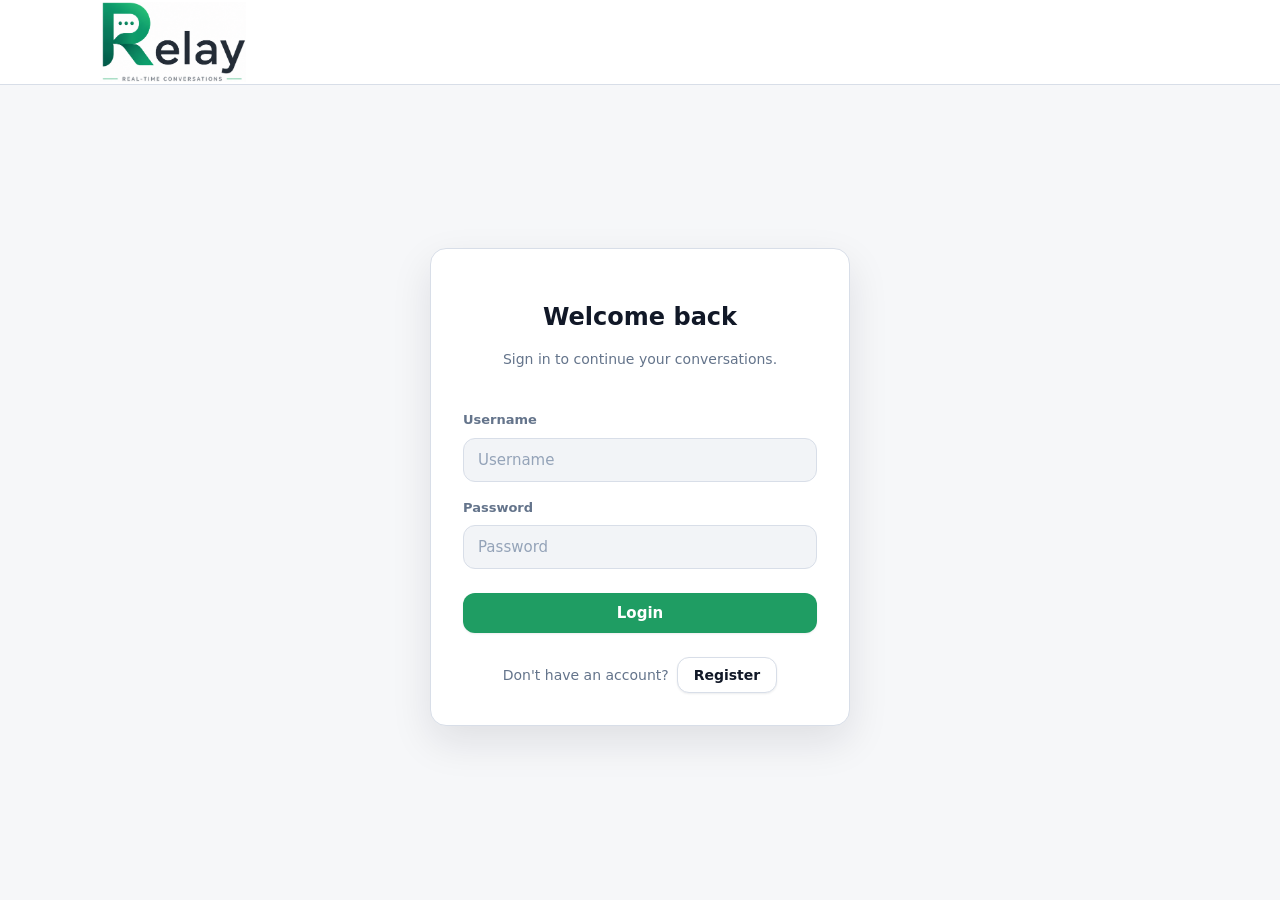
<file: src/main/resources/static/login.html>
<!DOCTYPE html>
<html lang="en">
<head>
    <meta charset="UTF-8">
    <title>Relay | Login</title>
    <link rel="icon" type="image/x-icon" href="favicon.ico">
    <link rel="stylesheet" href="style.css">
</head>
<body>

<header class="app-header">
    <img src="relay-main.png"
         alt="Relay"
         class="app-logo">
</header>

<div class="login-page">

    <div id="login-box">

        <p id="responseMessage"></p>

        <div id="loginWindow">

            <h1>Welcome back</h1>

            <p class="auth-subtitle">
                Sign in to continue your conversations.
            </p>

            <div class="auth-field">
                <label for="userName">Username</label>
                <input type="text" id="userName" placeholder="Username">
            </div>

            <div class="auth-field">
                <label for="password">Password</label>
                <input type="password" id="password" placeholder="Password">
            </div>

            <button id="loginBtn">Login</button>

            <div class="auth-switch">
                <span>Don't have an account?</span>
                <button id="registerBtn">Register</button>
            </div>

        </div>

    </div>

</div>

    <script>
        const loginBtn = document.getElementById("loginBtn");
        loginBtn.addEventListener("click", function (){
            const userName = document.getElementById("userName");
            const password = document.getElementById("password");

            const loginRequest = {
                userName: userName.value,
                password: password.value
            };
            const loginRequestJson = JSON.stringify(loginRequest);
            fetch('/auth/login', {
                method: 'POST',
                headers: {
                    "Content-Type": "application/json"
                },
                body: loginRequestJson
            }).then(response => {
                if (!response.ok) {
                    throw new Error("Incorrect Credentials!");
                }
                return response.json();
            }).then(data => {
                const response = document.getElementById("responseMessage");
                response.className = "success";
                response.textContent = "Login Successful!";
               localStorage.setItem("userId", data.userId);
               localStorage.setItem("userName", data.userName);
               localStorage.setItem("token", data.token);
               window.location.href = "index.html";
            }).catch(error => {
                const response = document.getElementById("responseMessage");
                response.className = "error";
                response.textContent = error.message;
            });
        });


        const registerBtn = document.getElementById("registerBtn");
        registerBtn.addEventListener("click", function (){
            window.location.href = "register.html";
        })

        const loginWindow = document.getElementById("loginWindow");
        loginWindow.addEventListener("keydown", function (event){
            if(event.key === "Enter"){
                loginBtn.click();
            }
        });
    </script>

</body>
</html>
</file>
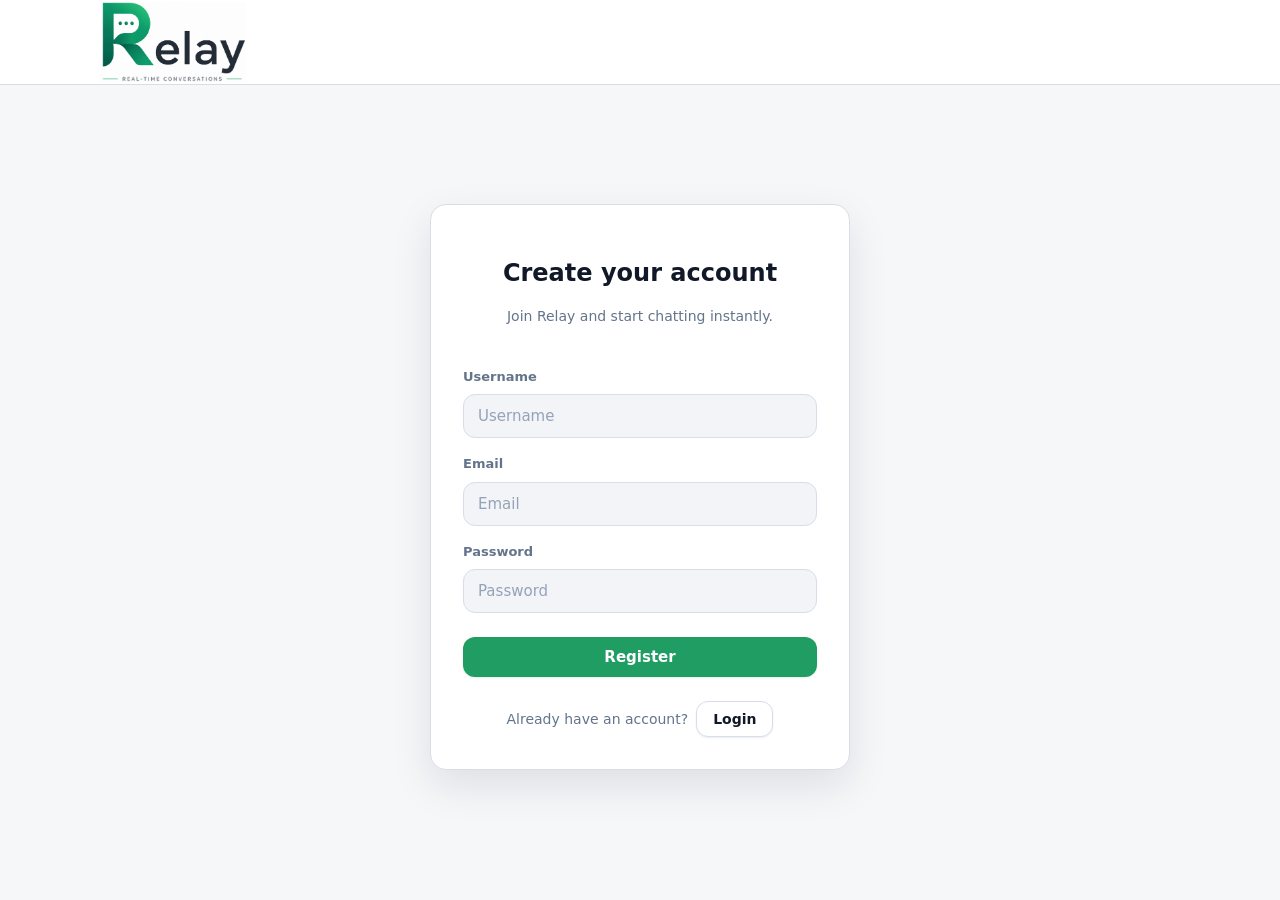
<file: src/main/resources/static/register.html>
<!DOCTYPE html>
<html lang="en">
<head>
    <meta charset="UTF-8">
    <title>Relay | Register</title>
    <link rel="icon" type="image/x-icon" href="favicon.ico">
    <link rel="stylesheet" href="style.css">
</head>
<body>

<header class="app-header">
  <img src="relay-main.png"
       alt="Relay"
       class="app-logo">
</header>

<div class="register-page">

  <div id="register-box">

    <p id="responseMessage"></p>

    <div id="registrationWindow">

      <h1>Create your account</h1>

      <p class="auth-subtitle">
        Join Relay and start chatting instantly.
      </p>

      <div class="auth-field">
        <label for="userName">Username</label>
        <input type="text" id="userName" placeholder="Username">
      </div>

      <div class="auth-field">
        <label for="email">Email</label>
        <input type="email" id="email" placeholder="Email">
      </div>

      <div class="auth-field">
        <label for="password">Password</label>
        <input type="password" id="password" placeholder="Password">
      </div>

      <button id="registerBtn">Register</button>

      <div class="auth-switch">
        <span>Already have an account?</span>
        <button id="loginBtn">Login</button>
      </div>

    </div>

  </div>

</div>

<script>
  const registerBtn = document.getElementById("registerBtn");
  registerBtn.addEventListener("click", function () {
    const userName = document.getElementById("userName");
    const email = document.getElementById("email");
    const password = document.getElementById("password");
    const registerRequest = {
      userName: userName.value,
      email: email.value,
      password: password.value
    };
    const registerRequestJson = JSON.stringify(registerRequest);

    fetch("/auth/register", {
      method: "POST",
      headers: {
        "Content-Type": "application/json"
      },
      body: registerRequestJson
    }).then(response => response.text().then(data => ({
      ok: response.ok,
      message: data
    }))
    ).then(result => {
      const responseMessage = document.getElementById("responseMessage");
      responseMessage.className = result.ok ? "success" : "error";
      responseMessage.textContent = result.message;

    });

  });

  const loginBtn = document.getElementById("loginBtn");
  loginBtn.addEventListener("click", function (){
    window.location.href = "login.html";
  });

  const registrationWindow = document.getElementById("registrationWindow");
  registrationWindow.addEventListener("keydown", function (event){
    if(event.key === "Enter"){
      registerBtn.click();
    }
  })
</script>

</body>
</html>
</file>
<file: src/main/resources/static/style.css>
:root{
    --color-bg: #f6f7f9;
    --color-surface: #ffffff;
    --color-surface-muted: #f2f4f7;
    --color-border: #d8dee8;
    --color-border-strong: #c8d0dc;
    --color-text: #111827;
    --color-muted: #64748b;
    --color-accent: #1f9d63;
    --radius-sm: 8px;
    --radius-md: 12px;
    --radius-lg: 16px;
    --shadow-sm: 0 1px 2px rgba(15, 23, 42, 0.08);
    --shadow-md: 0 16px 40px rgba(15, 23, 42, 0.10);
    --transition-fast: 160ms ease;
}

*{
    box-sizing: border-box;
}

.app-header {
    height:85px;
    padding-left: 100px;

    display:flex;
    align-items:center;
    justify-content:space-between;

    border-bottom:1px solid var(--color-border);
    background:var(--color-surface);
}

.app-logo{
    height:80px;
    width:auto;
    display:block;
}

body{
    margin: 0;
    background: var(--color-bg);
    color: var(--color-text);
    font-family: Inter, ui-sans-serif, system-ui, -apple-system, BlinkMacSystemFont, "Segoe UI", sans-serif;
    font-size: 15px;
    line-height: 1.5;
}

#messages{
    height:calc(100vh - 72px - 120px);
    width: 100%;
    overflow-y: scroll;
    border: 1px solid var(--color-border);
    border-radius: var(--radius-lg);
    background: var(--color-surface);
    box-shadow: var(--shadow-sm);
    text-align: left;
    overflow-wrap: break-word;
    padding: 24px;
    scroll-behavior:smooth;
    scrollbar-color:#c8d0dc transparent;
    scrollbar-width:thin;
}

#messages::-webkit-scrollbar,
#users::-webkit-scrollbar{
    width:10px;
}

#messages::-webkit-scrollbar-track,
#users::-webkit-scrollbar-track{
    background:transparent;
}

#messages::-webkit-scrollbar-thumb,
#users::-webkit-scrollbar-thumb{
    border:3px solid transparent;
    border-radius:999px;
    background:#c8d0dc;
    background-clip:content-box;
}

#messages::-webkit-scrollbar-thumb:hover,
#users::-webkit-scrollbar-thumb:hover{
    background:#a8b1bf;
    background-clip:content-box;
}


#layout{
    display:flex;
    gap:24px;
    width:min(1184px, calc(100vw - 48px));

    height:calc(100vh - 72px - 52px);

    margin:20px auto 0;

    align-items:stretch;
}

#inputDiv{
    display:flex;
    align-items:center;
    gap:8px;
    width:100%;
    margin-top:16px;
    padding:12px;
    border:1px solid var(--color-border);
    border-radius:var(--radius-lg);
    background:var(--color-surface);
    box-shadow:var(--shadow-sm);
}

#message{
    width:100%;
    min-width:0;
    height:44px;
    border:1px solid var(--color-border);
    border-radius:var(--radius-md);
    background:var(--color-surface-muted);
    color:var(--color-text);
    font:inherit;
    padding:0 14px;
    outline:none;
    transition:
        background-color var(--transition-fast),
        border-color var(--transition-fast),
        box-shadow var(--transition-fast);
}

#message::placeholder{
    color:#94a3b8;
}

#message:hover{
    border-color:var(--color-border-strong);
}

#message:focus{
    background:var(--color-surface);
    border-color:rgba(31, 157, 99, 0.55);
    box-shadow:0 0 0 3px rgba(31, 157, 99, 0.16);
}

.message{
    border:1px solid var(--color-border);
    border-radius:var(--radius-md);
    padding:10px 12px 8px;
    margin-bottom:8px;
    max-width:min(68%, 560px);
    color:var(--color-text);
    box-shadow:var(--shadow-sm);
    transition:
        border-color var(--transition-fast),
        box-shadow var(--transition-fast),
        transform var(--transition-fast);
}

.message:hover{
    border-color:var(--color-border-strong);
    box-shadow:0 4px 12px rgba(15, 23, 42, 0.08);
}

.my-message{
    margin-left: auto;
    background:#edf8f2;
    border-color:rgba(31, 157, 99, 0.22);
}

.other-message{
    margin-right: auto;
    background:var(--color-surface-muted);
}

.message-content{
    display:block;
    font-size:14px;
    line-height:1.45;
    white-space:pre-wrap;
}

#register-box {
    border:1px solid var(--color-border);
    border-radius:var(--radius-lg);
    background:var(--color-surface);
    box-shadow:var(--shadow-md);
    padding:32px;
    width:min(420px, calc(100vw - 32px));
    min-height:0;
    text-align: center;
}

#login-box {
    border:1px solid var(--color-border);
    border-radius:var(--radius-lg);
    background:var(--color-surface);
    box-shadow:var(--shadow-md);
    padding:32px;
    width:min(420px, calc(100vw - 32px));
    min-height:0;
    text-align: center;
}

.register-page,
.login-page{
    margin: 0;
    display: flex;
    justify-content: center;
    align-items: center;
    height: 100vh;
    padding:24px;
}

#loginWindow,
#registrationWindow{
    display:flex;
    flex-direction:column;
    gap:16px;
}

.login-page,
.register-page{
    display:flex;
    justify-content:center;
    align-items:center;

    height:calc(100vh - 96px);   /* use your header height */
    padding:24px;
}

.auth-subtitle{
    margin:-6px 0 24px;
    text-align:center;
    color:var(--color-muted);
    font-size:14px;
}

#loginWindow h1,
#registrationWindow h1{
    margin:0 0 8px;
    color:var(--color-text);
    font-size:24px;
    font-weight:750;
    line-height:1.2;
}

.auth-field{
    display:flex;
    flex-direction:column;
    gap:8px;
    text-align:left;
}

.auth-field label{
    color:var(--color-muted);
    font-size:13px;
    font-weight:650;
}

.auth-field input{
    width:100%;
    height:44px;
    border:1px solid var(--color-border);
    border-radius:var(--radius-md);
    background:var(--color-surface-muted);
    color:var(--color-text);
    font:inherit;
    padding:0 14px;
    outline:none;
    transition:
        background-color var(--transition-fast),
        border-color var(--transition-fast),
        box-shadow var(--transition-fast);
}

.auth-field input::placeholder{
    color:#94a3b8;
}

.auth-field input:hover{
    border-color:var(--color-border-strong);
}

.auth-field input:focus{
    background:var(--color-surface);
    border-color:rgba(31, 157, 99, 0.55);
    box-shadow:0 0 0 3px rgba(31, 157, 99, 0.16);
}

.auth-switch{
    display:flex;
    align-items:center;
    justify-content:center;
    flex-wrap:wrap;
    gap:8px;
    margin-top:8px;
    color:var(--color-muted);
    font-size:14px;
}

#responseMessage {
    min-height:22px;
    margin:0 0 16px;
    font-size:14px;
    font-weight:650;
}

#responseMessage:empty{
    margin-bottom:0;
}

#responseMessage.success{
    color:#11613d;
}

#responseMessage.error{
    color:#b42318;
}

#logoutBtn{
    position: fixed;
    top: 16px;
    right: 16px;
    cursor: pointer;
    border:1px solid var(--color-border);
    border-radius: var(--radius-sm);
    background: var(--color-surface);
    color: var(--color-text);
    box-shadow: var(--shadow-sm);
    padding:8px 16px;
    font: inherit;
    transition:
        background-color var(--transition-fast),
        border-color var(--transition-fast),
        box-shadow var(--transition-fast),
        transform var(--transition-fast);
}

#logoutBtn:hover{
    background: var(--color-surface-muted);
    border-color: var(--color-border-strong);
    box-shadow: var(--shadow-md);
    transform: translateY(-1px);
}

#logoutBtn:focus-visible{
    outline:3px solid rgba(31, 157, 99, 0.24);
    outline-offset:2px;
}

#chat{
    flex:1;
    min-width:0;
    justify-content:center;
}

#users{
    width:280px;
    flex:0 0 280px;
    min-width:0;
    border:1px solid var(--color-border);
    border-radius: var(--radius-lg);
    background: var(--color-surface);
    box-shadow: var(--shadow-sm);
    padding:16px;
    overflow-y:auto;
    scrollbar-color:#c8d0dc transparent;
    scrollbar-width:thin;
}

#users h3{
    margin:0 0 16px;
    padding:0 4px;
    color:var(--color-muted);
    font-size:12px;
    font-weight:700;
    letter-spacing:0;
    line-height:1.2;
    text-transform:uppercase;
}

.user{
    position:relative;
    padding:12px;
    border:1px solid transparent;
    border-radius:var(--radius-md);
    margin-bottom:8px;
    color:var(--color-text);
    cursor:pointer;
    transition:
        background-color var(--transition-fast),
        border-color var(--transition-fast),
        box-shadow var(--transition-fast),
        transform var(--transition-fast);
}

.user:hover{
    background:var(--color-surface-muted);
    border-color:var(--color-border);
}

.user:focus-visible{
    outline:3px solid rgba(31, 157, 99, 0.22);
    outline-offset:2px;
}

.user.active-conversation{
    background:#edf8f2;
    border-color:rgba(31, 157, 99, 0.28);
    box-shadow:inset 3px 0 0 var(--color-accent);
    color:#0f5132;
}

.conversation-header{
    display:flex;
    align-items:center;
    gap:8px;
    min-width:0;
}

.conversation-name{
    font-weight:650;
    font-size:14px;
    line-height:1.3;
    min-width:0;
    flex:1;
    overflow:hidden;
    text-overflow:ellipsis;
    white-space:nowrap;
}

.conversation-time{
    font-size:12px;
    color:var(--color-muted);
    line-height:1.2;
    white-space:nowrap;
}

.conversation-preview{
    display:flex;
    align-items:center;
    gap:8px;
    min-width:0;
    margin-top:6px;
    font-size:13px;
    color:var(--color-muted);
    line-height:1.35;
    overflow:hidden;
    text-overflow:ellipsis;
    white-space:nowrap;
}

.conversation-preview.typing-preview{
    font-style: italic;
    color: var(--color-accent);
}

.status-dot{
    width:9px;
    height:9px;
    border-radius:50%;
    flex:0 0 auto;
    box-shadow:0 0 0 2px var(--color-surface);
}

.status-dot.online{
    background:var(--color-accent);
}

.status-dot.offline{
    background:#a8b1bf;
}

.unread-count{
    margin-left:auto;
    min-width:20px;
    height:20px;
    border-radius:999px;
    background:var(--color-accent);
    color:white;
    display:inline-flex;
    align-items:center;
    justify-content:center;
    font-size:12px;
    font-weight:700;
    line-height:1;
    padding:0 6px;
    box-shadow:var(--shadow-sm);
}

#loginBtn{
    cursor: pointer;
    min-height:40px;
    border:1px solid var(--color-border);
    border-radius:var(--radius-md);
    background:var(--color-surface);
    color:var(--color-text);
    font:inherit;
    font-weight:650;
    padding:0 16px;
    box-shadow:var(--shadow-sm);
    transition:
        background-color var(--transition-fast),
        border-color var(--transition-fast),
        box-shadow var(--transition-fast),
        color var(--transition-fast),
        transform var(--transition-fast);
}
#registerBtn{
    cursor: pointer;
    min-height:40px;
    border:1px solid var(--color-border);
    border-radius:var(--radius-md);
    background:var(--color-surface);
    color:var(--color-text);
    font:inherit;
    font-weight:650;
    padding:0 16px;
    box-shadow:var(--shadow-sm);
    transition:
        background-color var(--transition-fast),
        border-color var(--transition-fast),
        box-shadow var(--transition-fast),
        color var(--transition-fast),
        transform var(--transition-fast);
}
#send{
    cursor: pointer;
    height:44px;
    flex:0 0 auto;
    border:1px solid rgba(31, 157, 99, 0.28);
    border-radius:var(--radius-md);
    background:var(--color-accent);
    color:#ffffff;
    font:inherit;
    font-weight:650;
    padding:0 18px;
    box-shadow:var(--shadow-sm);
    transition:
        background-color var(--transition-fast),
        border-color var(--transition-fast),
        box-shadow var(--transition-fast),
        transform var(--transition-fast);
}

#loginWindow > #loginBtn,
#registrationWindow > #registerBtn{
    width:100%;
    margin-top:8px;
    border-color:rgba(31, 157, 99, 0.28);
    background:var(--color-accent);
    color:#ffffff;
}

.auth-switch #loginBtn,
.auth-switch #registerBtn{
    min-height:36px;
    background:var(--color-surface);
    border-color:var(--color-border);
    color:var(--color-text);
}

#loginBtn:hover,
#registerBtn:hover{
    box-shadow:0 6px 16px rgba(15, 23, 42, 0.12);
    transform:translateY(-1px);
}

#loginBtn:hover{
    background:var(--color-surface-muted);
    border-color:var(--color-border-strong);
}

#registerBtn:hover{
    background:var(--color-surface-muted);
    border-color:var(--color-border-strong);
}

#loginWindow > #loginBtn:hover,
#registrationWindow > #registerBtn:hover{
    background:#178553;
    border-color:#178553;
}

#loginBtn:focus-visible,
#registerBtn:focus-visible{
    outline:3px solid rgba(31, 157, 99, 0.24);
    outline-offset:2px;
}

#loginBtn:active,
#registerBtn:active{
    transform:translateY(0);
    box-shadow:var(--shadow-sm);
}

#send:hover{
    background:#178553;
    border-color:#178553;
    box-shadow:0 6px 16px rgba(31, 157, 99, 0.24);
    transform:translateY(-1px);
}

#send:focus-visible{
    outline:3px solid rgba(31, 157, 99, 0.24);
    outline-offset:2px;
}

#send:active{
    transform:translateY(0);
    box-shadow:var(--shadow-sm);
}

.timeStamp{
    text-align: right;
    margin-top:6px;
    color:var(--color-muted);
    font-size:11px;
    line-height:1.2;
}

.message-actions{
    display:flex;
    justify-content:flex-end;
    gap:8px;
    margin-top: 8px;
    text-align: right;
    opacity:0;
    transition:opacity var(--transition-fast);
}

.message:hover .message-actions,
.message:focus-within .message-actions{
    opacity:1;
}

.edit-message-btn,
.delete-message-btn{
    cursor: pointer;
    border:1px solid transparent;
    border-radius:var(--radius-sm);
    background:transparent;
    color:var(--color-muted);
    font:inherit;
    font-size:12px;
    line-height:1;
    padding:4px 8px;
    transition:
        background-color var(--transition-fast),
        border-color var(--transition-fast),
        color var(--transition-fast);
}

.edit-message-btn:hover{
    background:rgba(31, 157, 99, 0.10);
    border-color:rgba(31, 157, 99, 0.18);
    color:#11613d;
}

.delete-message-btn:hover{
    background:rgba(220, 38, 38, 0.08);
    border-color:rgba(220, 38, 38, 0.18);
    color:#b42318;
}

.edit-message-btn:focus-visible,
.delete-message-btn:focus-visible{
    outline:3px solid rgba(31, 157, 99, 0.20);
    outline-offset:2px;
}

.status-tick.read{
    color: #2563eb;
    font-weight:700;
}

.deleted-message {
    font-style: italic;
    color: var(--color-muted);
}

.chat-empty-state,
.chat-loading-state,
.chat-error-state{
    width:min(440px, 100%);
    margin:96px auto;
    border:1px solid var(--color-border);
    border-radius:var(--radius-lg);
    background:var(--color-surface-muted);
    color:var(--color-muted);
    padding:24px;
    text-align:center;
    font-size:14px;
    line-height:1.5;
}

.chat-loading-state{
    display:flex;
    align-items:center;
    justify-content:center;
    gap:8px;
    margin:0 auto 16px;
    padding:12px 16px;
    border-radius:var(--radius-md);
}

.chat-loading-state::before{
    content:"";
    width:8px;
    height:8px;
    background:var(--color-accent);
    border-radius:50%;
}

.chat-error-state{
    color:#b42318;
    background:#fff7f6;
    border-color:rgba(180, 35, 24, 0.18);
}

@media (max-width: 760px){
    #layout{
        flex-direction:column;
        width:calc(100vw - 32px);
        min-height:auto;
        margin:72px auto 24px;
        gap:16px;
    }

    #users{
        width:100%;
        flex:auto;
    }

    #messages{
        height:min(560px, calc(100vh - 280px));
        padding:16px;
    }

    .message{
        max-width:86%;
    }

    #inputDiv{
        padding:8px;
    }

    #send{
        padding:0 14px;
    }
}
</file>
